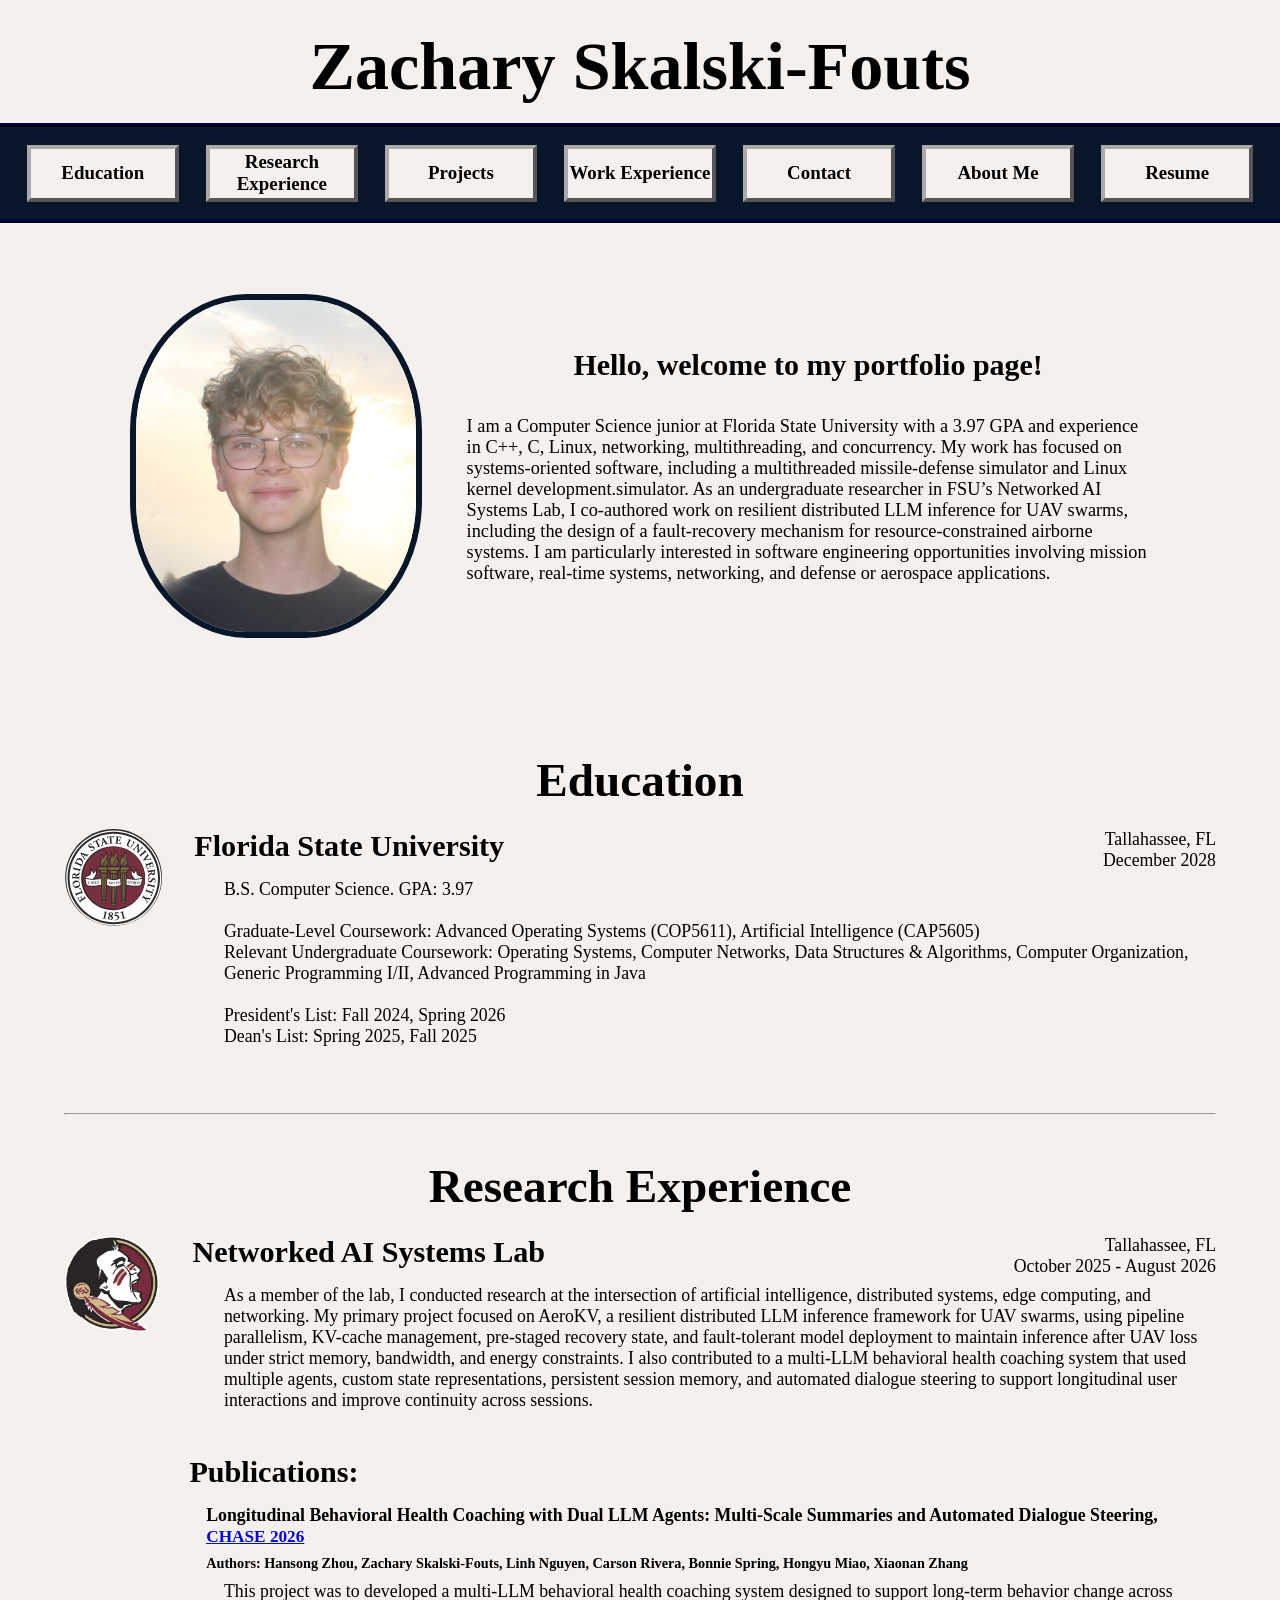
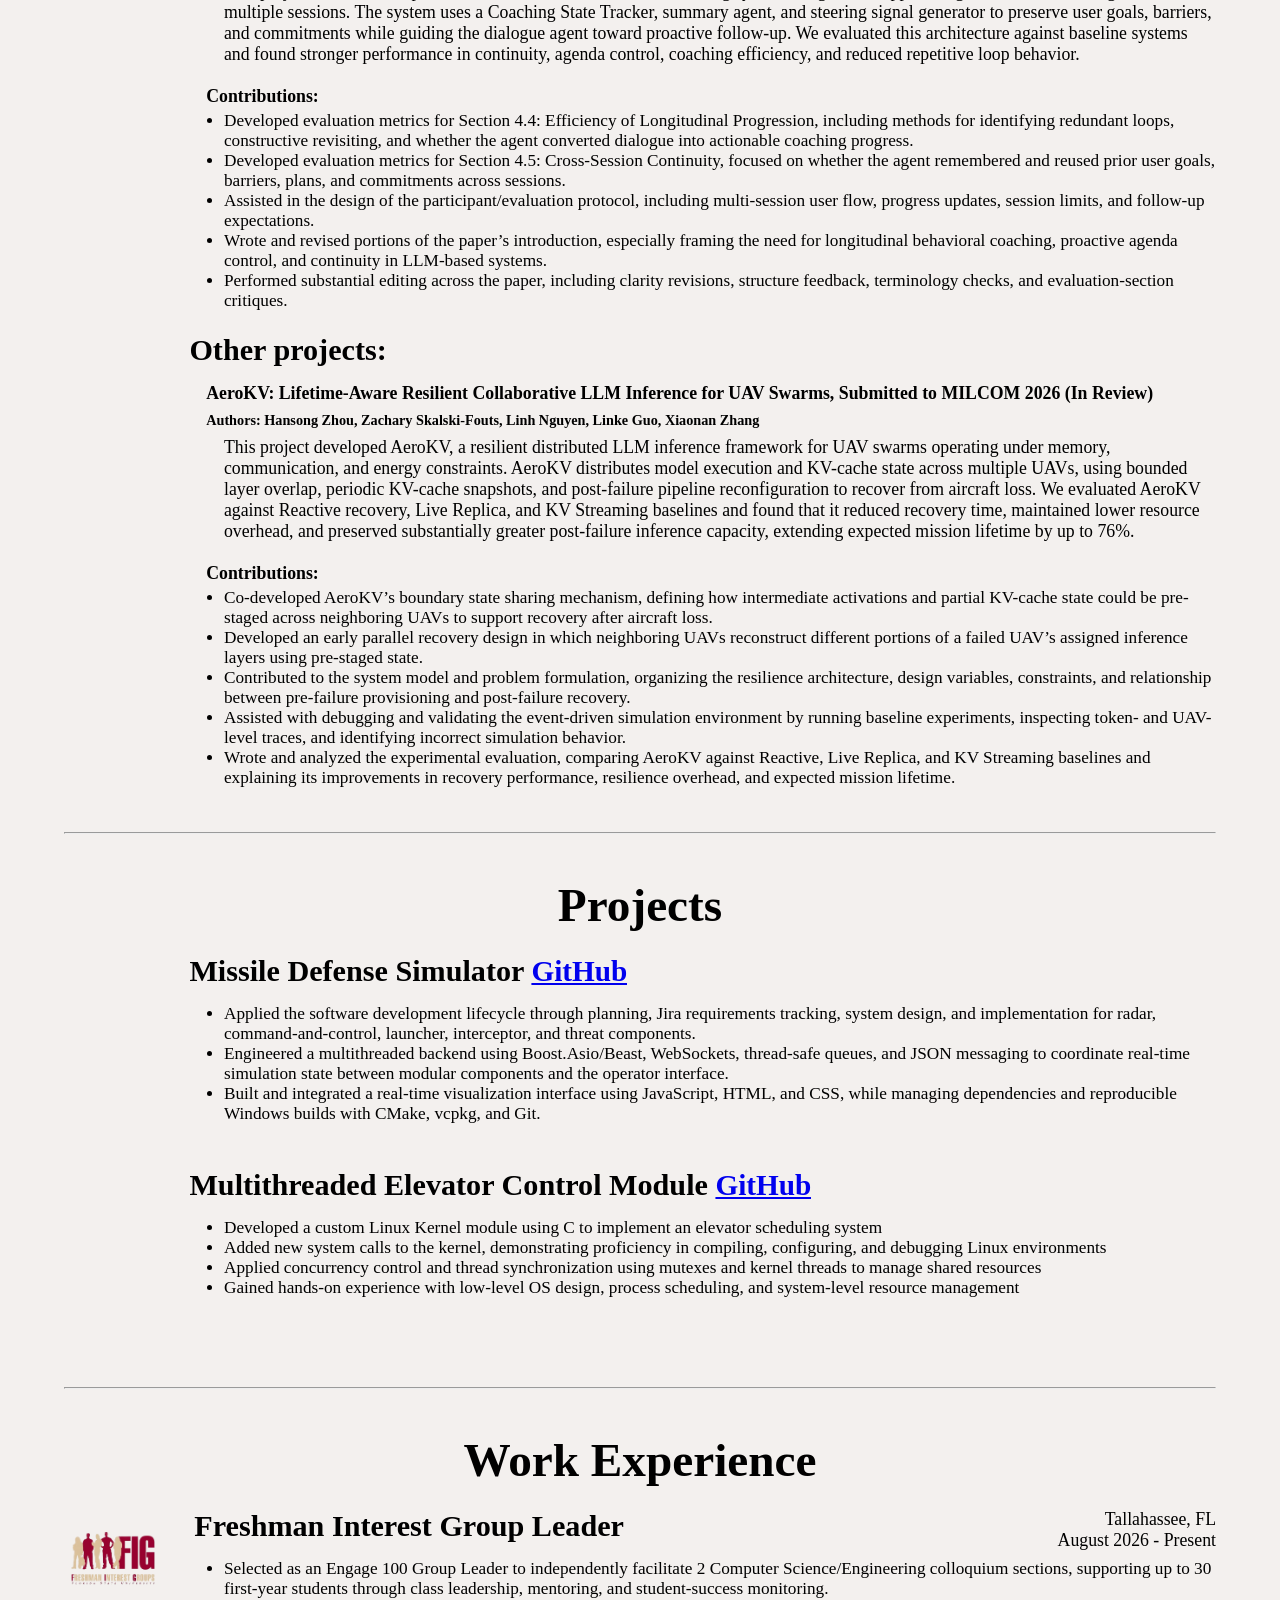
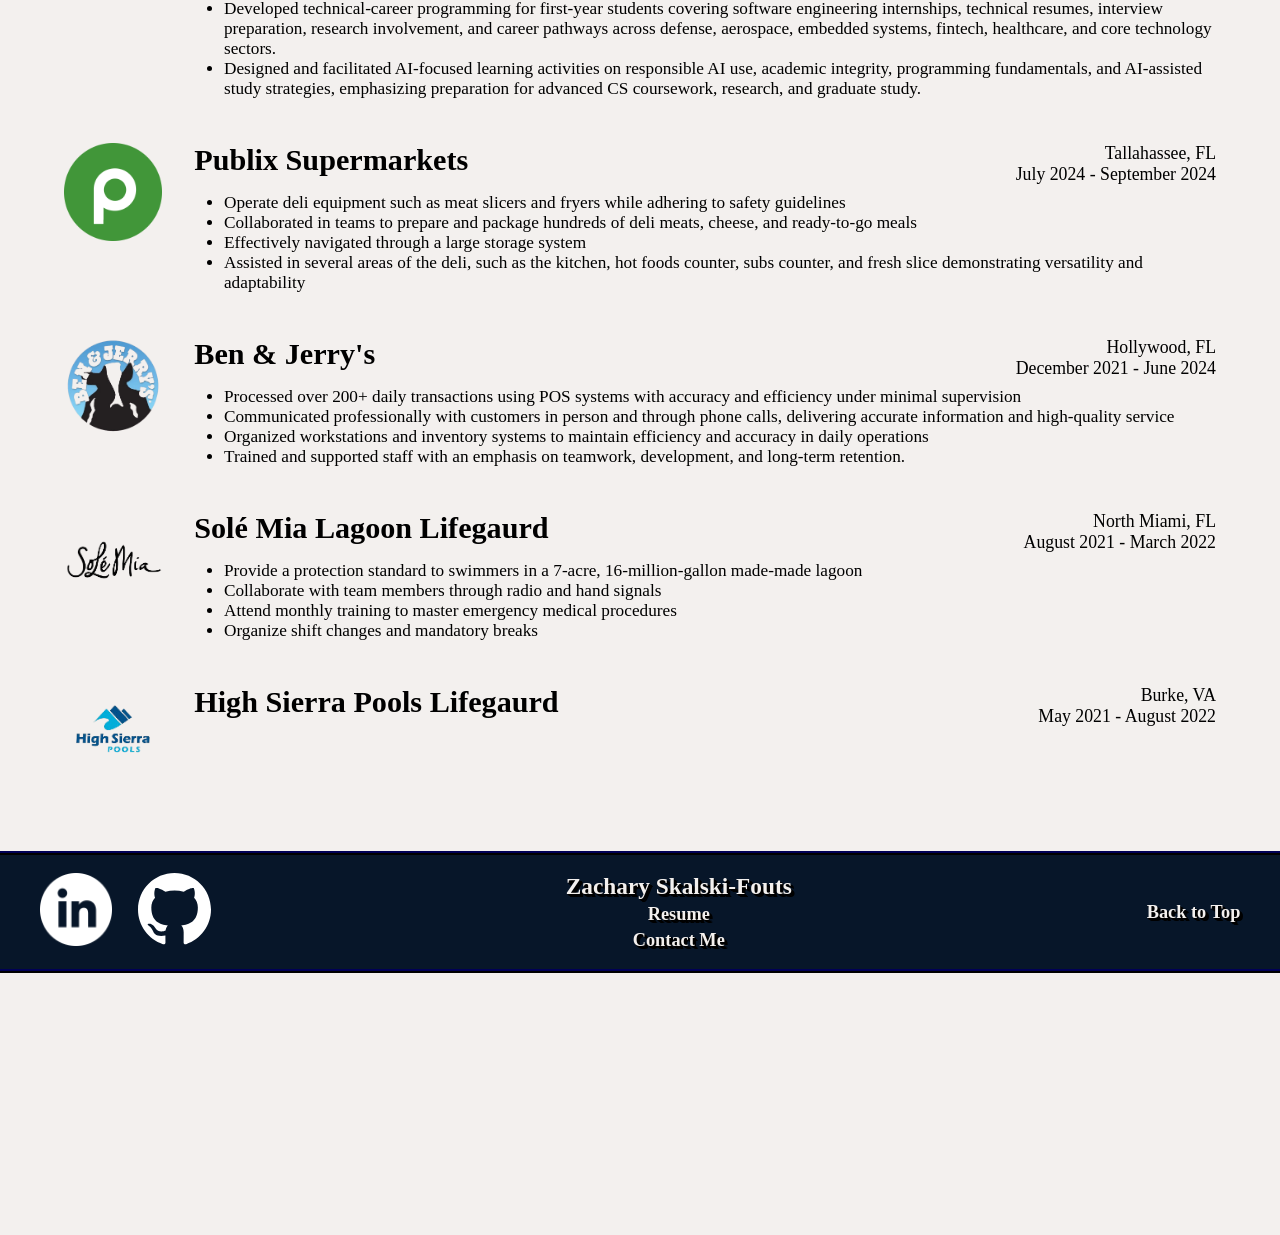
<file: index.html>
<!DOCTYPE html>
<html lang="en-US">
    
    <head>
        <meta charset="UTF-8">
        <meta name="author" content="Zachary Skalski-Fouts">
        <meta name="description" 
            content= "Portfolio website for Zachary Skalski-Fouts, a Computer Science student at Florida State University interested in software engineering, systems programming, AI systems, and defense technology.">

        <title>Zachary Skalski-Fouts</title>

        <!-- light mode -->
        <link rel="icon" href="assets/images/favicon/light_mode_favicon.svg" type="image/svg+xml" media="(prefers-color-scheme: light)">
        <link rel="icon" href="assets/images/favicon/light_mode_favicon.png" type="image/png" media="(prefers-color-scheme: light)">

        <!-- dark mode -->
         <link rel="icon" href="assets/images/favicon/dark_mode_favicon.svg" type="image/svg+xml" media="(prefers-color-scheme: dark)">
         <link rel="icon" href="assets/images/favicon/dark_mode_favicon.png" type="image/png" media="(prefers-color-scheme: dark)">

         <link rel="stylesheet" href="css/main.css" type="text/css">

    </head>

    <body>

        <header>

            <h1>Zachary Skalski-Fouts</h1>

            <nav aria-label="primary-navigation" class="ribbon">
                    <a href="#education">Education</a>
                    <a href="#research-experience">Research Experience</a>
                    <a href="#projects">Projects</a>
                    <a href="#work-experience">Work Experience</a>
                    <a href="contact.html">Contact</a>
                    <a href="about-me.html">About Me</a>
                    <a href="resume.html">Resume</a>
            </nav>

        </header>

        <main class="page-content">

            <article id="info" class="info-section">

                <img src="assets/images/profile_picture.JPG" alt="Portfolio Picture" class="portfolio-picture" title="Zachary Skalski-Fouts" width="473" height="400">                
                    
                <section>
                    <h3 style="font-size:36px;" class="centered-justified">
                            Hello, welcome to my portfolio page!<br><br>
                        
                    </h3>
                    <p class="info-paragraph">
                        I am a Computer Science junior at Florida State University with a 3.97 GPA and experience in C++, C, Linux, networking, multithreading, and concurrency. My work has focused on systems-oriented software, including a multithreaded missile-defense simulator and Linux kernel development.simulator. As an undergraduate researcher in FSU’s Networked AI Systems Lab, I co-authored work on resilient distributed LLM inference for UAV swarms, including the design of a fault-recovery mechanism for resource-constrained airborne systems. I am particularly interested in software engineering opportunities involving mission software, real-time systems, networking, and defense or aerospace applications.

                    </p>                    
                </section>

            </article>

            <article id="education" class="content-section">

                <h2>Education</h2>

                <br>

                <section>                
                   <div class="content-section-title">

                        <div class="content-section-title-photo">
                            <img src="assets/images/logos/fsu-logo-2.svg" alt="Florida State University Logo" title="FSU Logo">
                            <h3>Florida State University</h3>
                        </div>

                        <p>Tallahassee, FL<br>December 2028</p>

                    </div>
                    
                    <div class="content-section-description"> 
                        <p>B.S. Computer Science. GPA: 3.97</p>
                        <br>
                        <p>Graduate-Level Coursework: Advanced Operating Systems (COP5611), Artificial Intelligence (CAP5605)</p>
                        <p>Relevant Undergraduate Coursework: Operating Systems, Computer Networks, Data Structures & Algorithms, Computer Organization, Generic Programming I/II, Advanced Programming in Java</p>
                        <br>
                        <p>President's List: Fall 2024, Spring 2026</p>
                        <p>Dean's List: Spring 2025, Fall 2025</p>
                    </div>

                </section>
                
                <br>

            </article> 

            <hr>

            <article id="research-experience" class="content-section">
                
                <h2>Research Experience</h2>
                <br>
                
                <section>
                    <div class="content-section-title">
                        <div class="content-section-title-photo">
                            <img src="assets/images/logos/fsu-logo.png" alt="Florida State University Logo" title="FSU Logo">
                            <h3>Networked AI Systems Lab</h3>
                        </div>
                        <p>Tallahassee, FL<br>October 2025 - August 2026</p>
                    </div>

                    <div class="content-section-description">
                        <p>As a member of the lab, I conducted research at the intersection of artificial intelligence, distributed systems, edge computing, and networking. My primary project focused on AeroKV, a resilient distributed LLM inference framework for UAV swarms, using pipeline parallelism, KV-cache management, pre-staged recovery state, and fault-tolerant model deployment to maintain inference after UAV loss under strict memory, bandwidth, and energy constraints. I also contributed to a multi-LLM behavioral health coaching system that used multiple agents, custom state representations, persistent session memory, and automated dialogue steering to support longitudinal user interactions and improve continuity across sessions.</p>
                    </div>               
                </section>
                
                <br>
                <br>

                <section>
                    <div class="content-section-title">
                        <div class="content-section-title-photo">
                            <h3>Publications:</h3>
                        </div>
                    </div>
                    
                    <div class="content-section-description">
                        <h4>Longitudinal Behavioral Health Coaching with Dual LLM Agents: Multi-Scale Summaries and Automated Dialogue Steering, <a href="https://www.sciencedirect.com/science/article/abs/pii/S2352648326000620">CHASE 2026</a></h4>
                        <h4 class="authors">Authors: Hansong Zhou, Zachary Skalski-Fouts, Linh Nguyen, Carson Rivera, Bonnie Spring, Hongyu Miao, Xiaonan Zhang</h4>

                        <p>This project was to developed a multi-LLM behavioral health coaching system designed to support long-term behavior change across multiple sessions. The system uses a Coaching State Tracker, summary agent, and steering signal generator to preserve user goals, barriers, and commitments while guiding the dialogue agent toward proactive follow-up. We evaluated this architecture against baseline systems and found stronger performance in continuity, agenda control, coaching efficiency, and reduced repetitive loop behavior.</p>

                        <br>
                        <h5 style="font-weight: bold;">Contributions:</h5>

                        <ul>
                            <li>Developed evaluation metrics for Section 4.4: Efficiency of Longitudinal Progression, including methods for identifying redundant loops, constructive revisiting, and whether the agent converted dialogue into actionable coaching progress.</li>
                            <li>Developed evaluation metrics for Section 4.5: Cross-Session Continuity, focused on whether the agent remembered and reused prior user goals, barriers, plans, and commitments across sessions.</li>
                            <li>Assisted in the design of the participant/evaluation protocol, including multi-session user flow, progress updates, session limits, and follow-up expectations.</li>
                            <li>Wrote and revised portions of the paper’s introduction, especially framing the need for longitudinal behavioral coaching, proactive agenda control, and continuity in LLM-based systems.</li>
                            <li>Performed substantial editing across the paper, including clarity revisions, structure feedback, terminology checks, and evaluation-section critiques.</li>
                        </ul>

                    </div>

                    <br>

                    <div class="content-section-title">
                        <div class="content-section-title-photo">
                            <h3>Other projects:</h3>
                        </div>
                    </div>

                    <div class="content-section-description">
                        <h4>AeroKV: Lifetime-Aware Resilient Collaborative LLM Inference for UAV Swarms, Submitted to MILCOM 2026 (In Review)</h4>
                        <h4 class="authors">Authors: Hansong Zhou, Zachary Skalski-Fouts, Linh Nguyen, Linke Guo, Xiaonan Zhang</h4>

                        <p>This project developed AeroKV, a resilient distributed LLM inference framework for UAV swarms operating under memory, communication, and energy constraints. AeroKV distributes model execution and KV-cache state across multiple UAVs, using bounded layer overlap, periodic KV-cache snapshots, and post-failure pipeline reconfiguration to recover from aircraft loss. We evaluated AeroKV against Reactive recovery, Live Replica, and KV Streaming baselines and found that it reduced recovery time, maintained lower resource overhead, and preserved substantially greater post-failure inference capacity, extending expected mission lifetime by up to 76%.</p>

                        <br>
                        <h5 style="font-weight: bold;">Contributions:</h5>

                        <ul>
                            <li>Co-developed AeroKV’s boundary state sharing mechanism, defining how intermediate activations and partial KV-cache state could be pre-staged across neighboring UAVs to support recovery after aircraft loss.</li>

                            <li>Developed an early parallel recovery design in which neighboring UAVs reconstruct different portions of a failed UAV’s assigned inference layers using pre-staged state.</li>

                            <li>Contributed to the system model and problem formulation, organizing the resilience architecture, design variables, constraints, and relationship between pre-failure provisioning and post-failure recovery.</li>

                            <li>Assisted with debugging and validating the event-driven simulation environment by running baseline experiments, inspecting token- and UAV-level traces, and identifying incorrect simulation behavior.</li>

                            <li>Wrote and analyzed the experimental evaluation, comparing AeroKV against Reactive, Live Replica, and KV Streaming baselines and explaining its improvements in recovery performance, resilience overhead, and expected mission lifetime.</li>
                        </ul>

                    </div>
                    
                </section>

            </article>

            <hr>

            <article id="projects" class="content-section">

                <h2>Projects</h2>

                <br>

                <section>
                    <div class="content-section-title">
                        <div class="content-section-title-photo">
                            <h3>Missile Defense Simulator <a href="https://github.com/zskalski/missile-defense-simulation">GitHub</a></h3>
                        </div>               
                    </div>
                    
                    <div class="content-section-description">
                        <ul>
                            <li>Applied the software development lifecycle through planning, Jira requirements tracking, system design, and implementation for radar, command-and-control, launcher, interceptor, and threat components.</li>

                            <li>Engineered a multithreaded backend using Boost.Asio/Beast, WebSockets, thread-safe queues, and JSON messaging to coordinate real-time simulation state between modular components and the operator interface.</li>

                            <li>Built and integrated a real-time visualization interface using JavaScript, HTML, and CSS, while managing dependencies and reproducible Windows builds with CMake, vcpkg, and Git.</li>
                        </ul>
                    </div>
                </section>
                <br><br>

                <section>
                    <div class="content-section-title">
                        <div class="content-section-title-photo">
                            <h3>Multithreaded Elevator Control Module <a href="https://github.com/zskalski/linux-elevator-control-module">GitHub</a></h3>
                        </div>               
                    </div>
                    
                    <div class="content-section-description">
                        <ul>
                            <li>Developed a custom Linux Kernel module using C to implement an elevator scheduling system</li>
                            <li>Added new system calls to the kernel, demonstrating proficiency in compiling, configuring, and debugging Linux environments</li>
                            <li>Applied concurrency control and thread synchronization using mutexes and kernel threads to manage shared resources</li>
                            <li>Gained hands-on experience with low-level OS design, process scheduling, and system-level resource management</li>
                        </ul>
                    </div>
                </section>
                <br><br>


            </article>

            <hr>

            <article id="work-experience" class="content-section">

                <h2>Work Experience</h2>

                <br>

                <section>
                    <div class="content-section-title">
                        <div class="content-section-title-photo">
                            <img src="assets/images/logos/fig-logo.png" alt="Freshman Interest Group Logo" title="FIG Logo">
                            <h3>Freshman Interest Group Leader</h3>
                        </div>
                        
                        <p>Tallahassee, FL<br>August 2026 - Present</p>
                    </div>
                    
                    <div class="content-section-description">
                        <ul>
                            <li>Selected as an Engage 100 Group Leader to independently facilitate 2 Computer Science/Engineering colloquium sections, supporting up to 30 first-year students through class leadership, mentoring, and student-success monitoring.</li>
                            <li>Developed technical-career programming for first-year students covering software engineering internships, technical resumes, interview preparation, research involvement, and career pathways across defense, aerospace, embedded systems, fintech, healthcare, and core technology sectors.</li>
                            <li>Designed and facilitated AI-focused learning activities on responsible AI use, academic integrity, programming fundamentals, and AI-assisted study strategies, emphasizing preparation for advanced CS coursework, research, and graduate study.</li>
                        </ul>
                    </div>
                </section>
                <br><br>
                <section>
                    <div class="content-section-title">
                        <div class="content-section-title-photo">
                            <img src="assets/images/logos/publix-logo.png" alt="Publix Logo" title="Publix Logo">
                            <h3>Publix Supermarkets</h3>
                        </div>
                        <p>Tallahassee, FL<br>July 2024 - September 2024</p>
                    </div>
                    
                    <div class="content-section-description">
                        <ul>
                            <li>Operate deli equipment such as meat slicers and fryers while adhering to safety guidelines</li>
                            <li>Collaborated in teams to prepare and package hundreds of deli meats, cheese, and ready-to-go meals</li>
                            <li>Effectively navigated through a large storage system</li>
                            <li>Assisted in several areas of the deli, such as the kitchen, hot foods counter, subs counter, and fresh slice demonstrating versatility and adaptability</li>
                        </ul>
                    </div>                    
                </section>
                <br><br>
                <section>
                    <div class="content-section-title">
                        <div class="content-section-title-photo">
                            <img src="assets/images/logos/ben-jerrys-logo.png" alt="Ben & Jerry's Logo" title="Ben & Jerry's Logo">
                            <h3>Ben & Jerry's</h3>
                        </div>
                        <p>Hollywood, FL<br>December 2021 - June 2024</p>
                    </div>
                    
                    <div class="content-section-description">
                        <ul>
                            <li>Processed over 200+ daily transactions using POS systems with accuracy and efficiency under minimal supervision</li>
                            <li>Communicated professionally with customers in person and through phone calls, delivering accurate information and high-quality service</li>
                            <li>Organized workstations and inventory systems to maintain efficiency and accuracy in daily operations</li>
                            <li>Trained and supported staff with an emphasis on teamwork, development, and long-term retention.</li>
                        </ul>
                    </div>
                </section>
                <br><br> 
                <section>
                    <div class="content-section-title">
                        <div class="content-section-title-photo">
                            <img src="assets/images/logos/sole-mia-logo.png" alt="Sol&eacute; Mia Logo" title="Sol&eacute; Mia Logo">
                            <h3>Sol&eacute; Mia Lagoon Lifegaurd</h3>
                        </div>
                        <p>North Miami, FL<br>August 2021 - March 2022</p>
                    </div>
                    
                    <div class="content-section-description">
                        <ul>
                            <li>Provide a protection standard to swimmers in a 7-acre, 16-million-gallon made-made lagoon</li>
                            <li>Collaborate with team members through radio and hand signals</li>
                            <li>Attend monthly training to master emergency medical procedures</li>
                            <li>Organize shift changes and mandatory breaks</li>
                        </ul>
                    </div>
                </section>
                <br><br>
                <section>
                    <div class="content-section-title">
                        <div class="content-section-title-photo">
                            <img src="assets/images/logos/high-sierra-logo.png" alt="High Sierra Pools Logo" title="High Sierra Pools Logo">
                            <h3>High Sierra Pools Lifegaurd</h3>
                        </div>
                        <p>Burke, VA<br>May 2021 - August 2022</p>
                    </div>
                    
                    <div class="content-section-description">
                    </div>
                </section>
                <br><br>
            </article>

        </main>

        <footer>
            <article class="footer-row">
                <section class="footer-icons">
                    <a href="https://www.linkedin.com/in/zachary-skalski-fouts/">
                        <img src="assets/images/logos/linkedin-logo.png" alt="LinkedIn Logo" title="LinkedIn" width="100" height="100">
                    </a>
                    <a href="https://github.com/zskalski">
                        <img src="assets/images/logos/github-logo.svg" alt="LinkedIn Logo" title="LinkedIn" width="100" height="100">
                    </a>
                </section>            
                
                <section class="footer-info">
                    <a style="font-size:28px;" href="about-me.html">Zachary Skalski-Fouts</a>
                    <a href="resume.html">Resume</a>
                    <a href="contact.html">Contact Me</a>
                </section>

                <section>
                    <a href="#">Back to Top</a>
                </section>
            </article>
        </footer>

    </body>

</html>
</file>
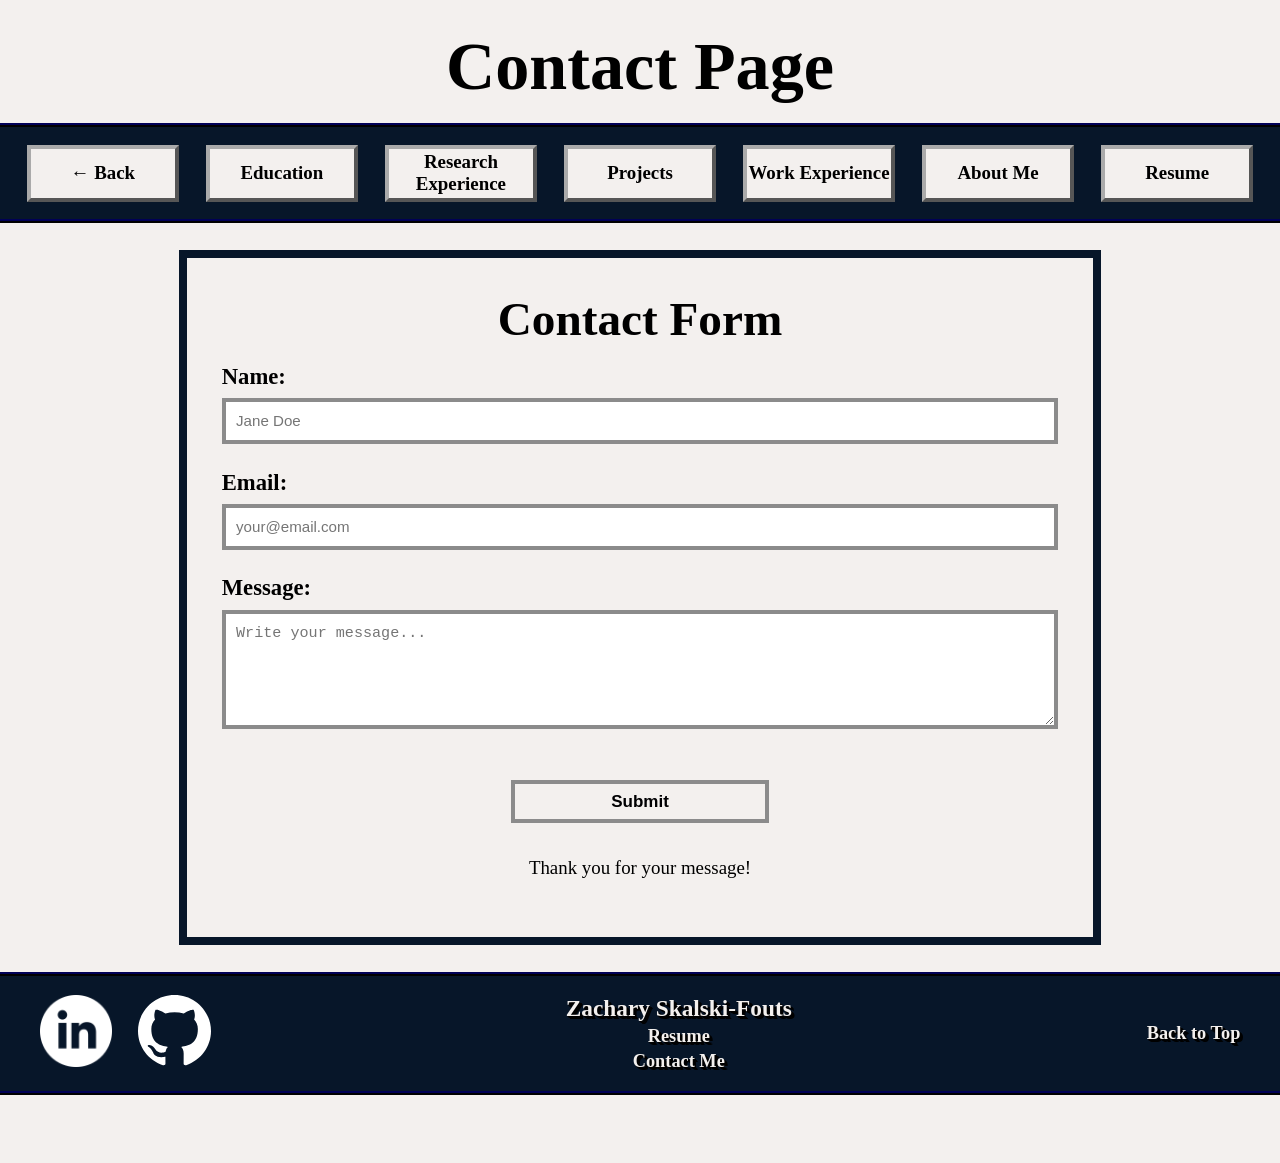
<file: contact.html>
<!DOCTYPE html>
<html>

    <head>
        <meta charset="UTF-8">
        <meta name="author" content="Zachary Skalski-Fouts">
        <meta name="description" 
            content= "Zachary Skalski-Fouts's contact page.">  <!-- TO DO: add more about the description here! -->

        <title>About Me</title>

        <!-- light mode -->
        <link rel="icon" href="assets/images/favicon/light_mode_favicon.svg" type="image/svg+xml" media="(prefers-color-scheme: light)">
        <link rel="icon" href="assets/images/favicon/light_mode_favicon.png" type="image/png" media="(prefers-color-scheme: light)">

        <!-- dark mode -->
         <link rel="icon" href="assets/images/favicon/dark_mode_favicon.svg" type="image/svg+xml" media="(prefers-color-scheme: dark)">
         <link rel="icon" href="assets/images/favicon/dark_mode_favicon.png" type="image/png" media="(prefers-color-scheme: dark)">
    
        <link rel="stylesheet" href="css/main.css" type="text/css">
    </head>

    <body>

        <header>

            <h1>Contact Page</h1>

            <nav aria-label="primary-navigation" class="ribbon">
                    <a href="index.html">← Back</a>
                    <a href="index.html#education">Education</a>
                    <a href="index.html#research-experience">Research Experience</a>
                    <a href="index.html#projects">Projects</a>
                    <a href="index.html#work-experience">Work Experience</a>
                    <a href="about-me.html">About Me</a>
                    <a href="resume.html">Resume</a>
                    
            </nav>

        </header>


        <main class="page-content">

            <form class="contact-form" action="https://api.web3forms.com/submit" method="POST">

                <h2>Contact Form</h2>
                
                <input type="hidden" name="access_key" value="7f737b1b-cf0f-47a1-a52e-ef9e26e84341">
                
                <label for="name">Name:</label>
                <input type="text" id="name" name="name" placeholder="Jane Doe" required>
                
                <label for="email">Email:</label>
                <input type="email" id="email" name="email" placeholder="your@email.com" required>
                
                <label for="message">Message:</label>
                <textarea name="message" id="message" rows="5" placeholder="Write your message..."></textarea>
                
                <button type="submit">Submit</button>

                <p>Thank you for your message!</p>
            </form>

        </main>

        <footer>
            <article class="footer-row">
                <section class="footer-icons">
                    <a href="https://www.linkedin.com/in/zachary-skalski-fouts/">
                        <img src="assets/images/logos/linkedin-logo.png" alt="LinkedIn Logo" title="LinkedIn" width="100" height="100">
                    </a>
                    <a href="https://github.com/zskalski">
                        <img src="assets/images/logos/github-logo.svg" alt="LinkedIn Logo" title="LinkedIn" width="100" height="100">
                    </a>
                </section>            
                
                <section class="footer-info">
                    <a style="font-size:28px;" href="about-me.html">Zachary Skalski-Fouts</a>
                    <a href="resume.html">Resume</a>
                    <a href="contact.html">Contact Me</a>
                </section>

                <section>
                    <a href="#">Back to Top</a>
                </section>
            </article>
        </footer>

    </body>

</html>
</file>
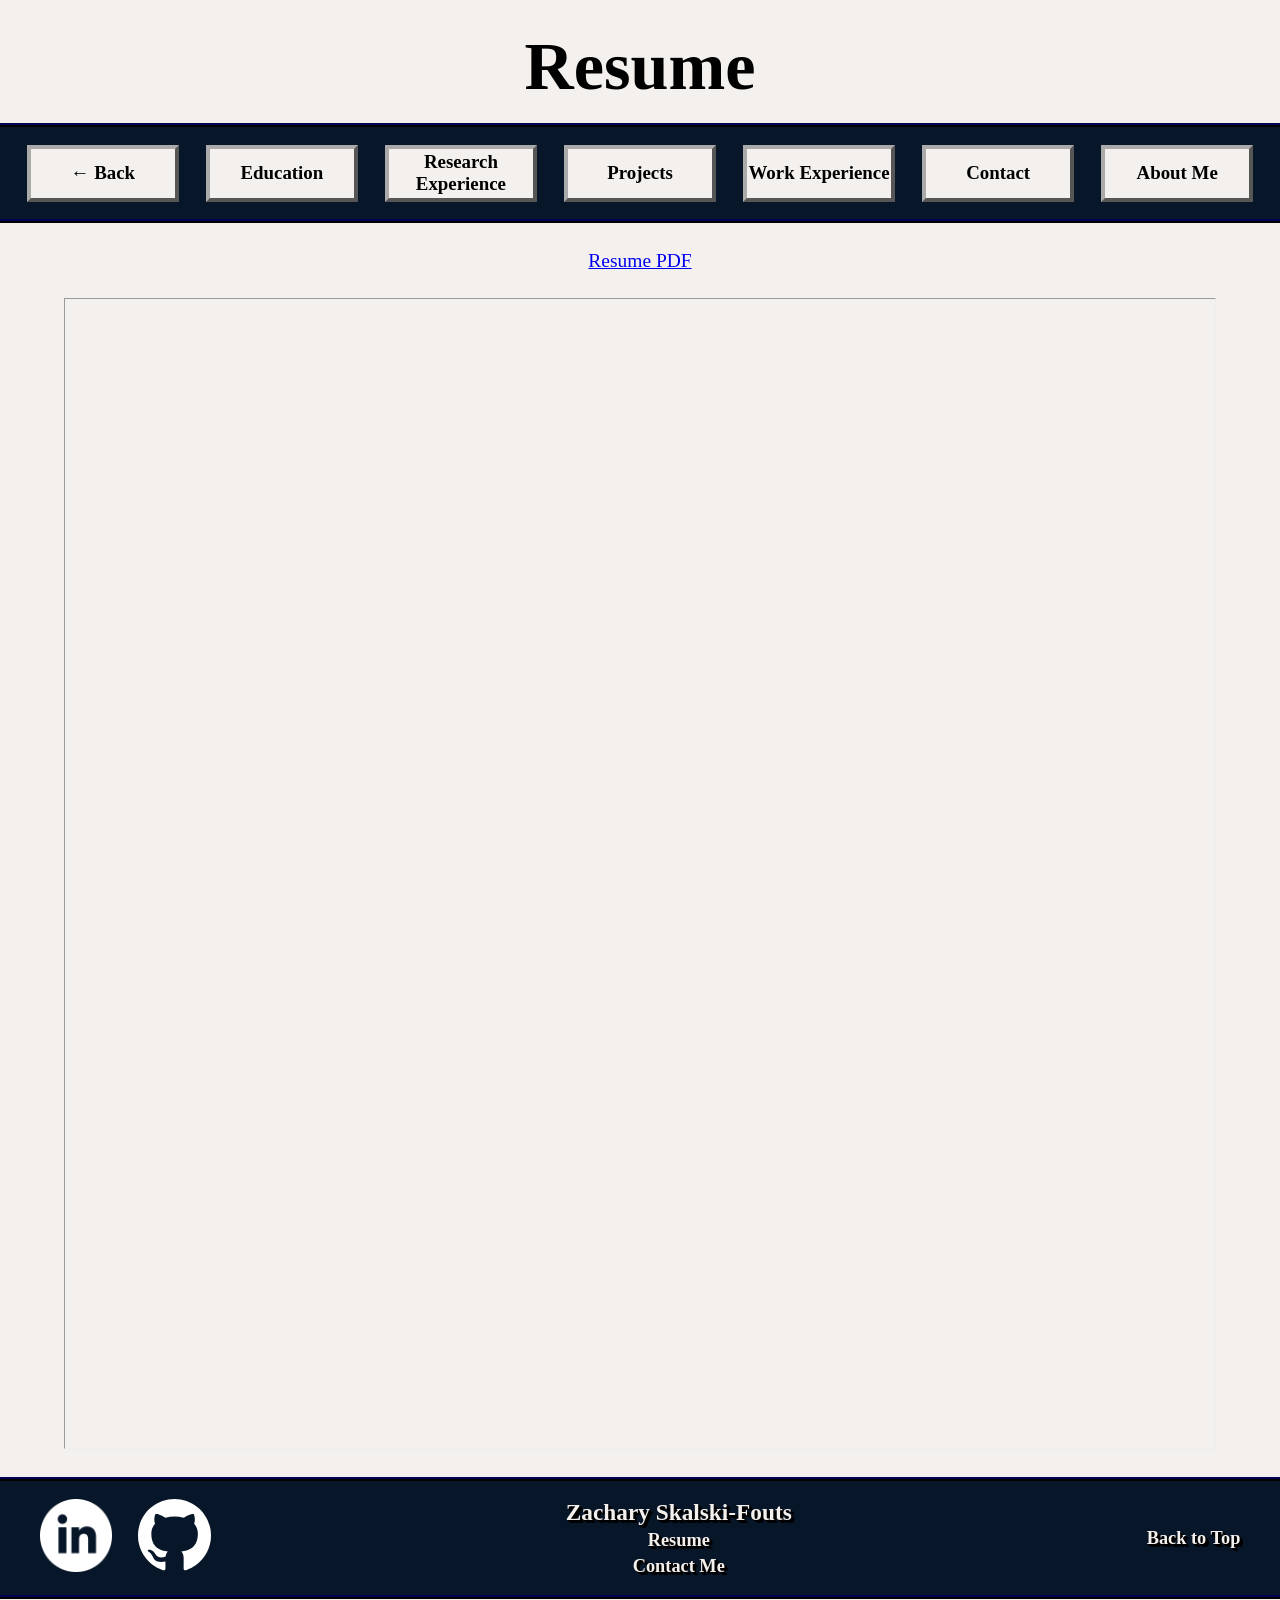
<file: resume.html>
<!DOCTYPE html>
<html>

    <head>
        <meta charset="UTF-8">
        <meta name="author" content="Zachary Skalski-Fouts">
        <meta name="description" 
            content= "Zachary Skalski-Fouts's about me page.">  <!-- TO DO: add more about the description here! -->

        <title>About Me</title>

        <!-- light mode -->
        <link rel="icon" href="assets/images/favicon/light_mode_favicon.svg" type="image/svg+xml" media="(prefers-color-scheme: light)">
        <link rel="icon" href="assets/images/favicon/light_mode_favicon.png" type="image/png" media="(prefers-color-scheme: light)">

        <!-- dark mode -->
         <link rel="icon" href="assets/images/favicon/dark_mode_favicon.svg" type="image/svg+xml" media="(prefers-color-scheme: dark)">
         <link rel="icon" href="assets/images/favicon/dark_mode_favicon.png" type="image/png" media="(prefers-color-scheme: dark)">
    
        <link rel="stylesheet" href="css/main.css" type="text/css">
    </head>

    <body>

        <header>

            <h1>Resume</h1>

            <nav aria-label="primary-navigation" class="ribbon">
                    <a href="index.html">← Back</a>
                    <a href="index.html#education">Education</a>
                    <a href="index.html#research-experience">Research Experience</a>
                    <a href="index.html#projects">Projects</a>
                    <a href="index.html#work-experience">Work Experience</a>
                    <a href="contact.html">Contact</a>
                    <a href="about-me.html">About Me</a>
            </nav>

        </header>

        <main class="resume">

                <a href="assets/zachary.skalski-fouts.resume.pdf" target="_blank">Resume PDF</a>

            <iframe src="assets/zachary.skalski-fouts.resume.pdf#navpanes=0"
                    width="100%"
                    height="1000px">
            </iframe>

        </main>

        <footer>
            <article class="footer-row">
                <section class="footer-icons">
                    <a href="https://www.linkedin.com/in/zachary-skalski-fouts/">
                        <img src="assets/images/logos/linkedin-logo.png" alt="LinkedIn Logo" title="LinkedIn" width="100" height="100">
                    </a>
                    <a href="https://github.com/zskalski">
                        <img src="assets/images/logos/github-logo.svg" alt="LinkedIn Logo" title="LinkedIn" width="100" height="100">
                    </a>
                </section>            
                
                <section class="footer-info">
                    <a style="font-size:28px;" href="about-me.html">Zachary Skalski-Fouts</a>
                    <a href="resume.html">Resume</a>
                    <a href="contact.html">Contact Me</a>
                </section>

                <section>
                    <a href="#">Back to Top</a>
                </section>
            </article>
        </footer>

    </body>

</html>
</file>
<file: css/main.css>
/*
    Color Palette
        Off-white: #f3f0ee      (main content background)
        Dark Navy: #071629      (ribbon + footer background)
        Black Navy: #000002     (ribbon + footer outline)
        Light Gray: #adadad     (hover over)
*/


* {
    box-sizing: border-box;
    margin: 0;
    padding: 0;
    zoom: 0.97;
}

html {
    font-size: 22px;
    background-color: #f3f0ee;
}

h1 {
    font-size: 3.5rem;
    color: black;
    text-align: center;
    padding-top: 30px;
    padding-bottom: 20px;
}

h2 {
    font-size: 2.5rem;
    text-align: center;
}

h3 {
    font-size: 1.75rem;
}

p {

}

.ribbon {
    display: flex; 

    justify-content: space-evenly;
    align-items: center;
    text-align: center;
    
    margin-top: 0;
    margin-bottom: 30px;
    margin-left: 0;
    margin-right: 0;

    padding-top: 20px;
    padding-bottom: 20px;
    padding-right: 30px;
    padding-left: 30px;

    gap: 30px;

    background-color: #071629;

    border-top: 5px ridge #000002;
    border-bottom: 5px ridge #000002;
}

.ribbon a {
    background-color:#f3f0ee;
    color: rgb(0, 0, 0);
    max-width: 300px;
    width: 100%;
    padding-right: 0.10%;
    padding-left: 0.10%;
    height: 3rem;
    border: 5px outset rgb(170, 170, 170);
    text-decoration: none;
    font-weight: bold;
    display: grid;
    align-items: center;
    text-align: center;
}

.ribbon a:hover {
    background-color: #adadad;
}

.page-content {
    margin-left: 5%;
    margin-right: 5%;
}

.centered-justified {
    text-align: center;
}

.left-justified {
    text-align: left;
}

.center-img {
    display: block;
    margin: auto;
}

.info-section {
    display: flex;
    align-items: center;
    justify-content: center;
    gap: 50px;
    margin: 30px;
    width: fit-content;
    margin-top: 80px;
    margin-bottom: 80px;
    margin-left: auto;
    margin-right: auto;
}

.info-paragraph {
    max-width: 820px;
}
.portfolio-picture {
    object-fit: cover;
    width: 340px;
    height: 400px;
    border-radius: 40%;
    border: 7px solid #071629;
}

.content-section {
    display: flex;
    flex-direction: column;
    padding-top: 50px;
    padding-bottom: 50px;
}

.content-section p {
    padding-left: 8rem;
    text-indent: 2rem hanging;
}

.content-section ul {
    padding-left: 9rem;
}

.content-section-title {
    display: flex;
    justify-content: space-between;
    text-align: right;
}

.content-section-title h3 {
    margin-bottom: 0px;
    white-space: nowrap;
    overflow: hidden;
    width: fit-content;
}

.content-section-title p {
    padding-left: 0;
    padding-top: -100px;
    text-indent: 0;
    display: flex;
    justify-content: flex-start;
}

.content-section-title-photo {
    display: flex; 
    justify-content: right;
    text-align: right;
    align-items: right;
    gap: 40px;
    height: 130px;
    max-height: 130px;
    width: fit-content;
}

.content-section-title-photo img {
    max-width: 125px;
    width: fit-content;
    max-height: 125px;
    object-fit: contain;
}

.content-section-title-photo:not(:has(img)) h3 {
    margin-left: 160px;
}

.content-section-description {
    margin-top: -3rem;
}

.content-section-description h4 {
    font-weight: bold;
    padding-left: 8rem;
}

.authors {
    padding-top: 10px;
    padding-bottom: 10px;
    padding-left: 8rem;
    font-size: 0.80rem;
}

.content-section-description h5 {
    font-weight: bold;
    padding-left: 8rem;
    font-size: 1rem;
    padding-bottom: 5px;
}

.content-section-description p {
    padding-left: 9rem;
    text-indent: 0rem hanging;
}

footer {
    display: flex;
    align-items: center;
    justify-content: space-between;
    margin-top: 30px;
    margin-bottom: 0px;
    margin-left: 0;
    margin-right: 0;

    padding-top: 20px;
    padding-bottom: 20px;
    padding-right: 30px;
    padding-left: 30px;

    gap: 30px;

    background-color: #071629;

    border-top: 5px ridge #000002;
    border-bottom: 5px ridge #000002;
}

.footer-row {
    display: flex;
    justify-content: space-between;
    align-items: center;

    max-width: 98%;
    width: 100%;
    gap: 40px;
    margin: auto;
}

.footer-info {
    display: flex;
    flex-direction: column;
    gap: 5px;
    align-items: center;
    justify-content: center;    
}

.footer-icons {
    display: flex;
    gap: 30px;
    justify-content: center;
    align-items: center;
}

.footer-icons img {
    width: 90px;
    height: 90px;
    filter: invert(100%)
}

.footer-icons img:hover {
    filter: invert(35%);
}

footer a {
    color: #f3f0ee;
    text-shadow:
    1px 1px 0px black,
    2px 2px 0px black,
    3px 3px 0px black,
    4px 4px 0px black;
    max-width: 300px;
    text-decoration: none;
    font-weight: bold;
}

footer a:hover {
    color: #adadad;
}

.contact-form {
    display: flex;
    align-items: center;
    flex-direction: column;
    margin-left: 10%;
    margin-right: 10%;
    padding-top: 3%;
    padding-bottom: 5%;
    padding-left: 3%;
    padding-right: 3%;
    background-color: #f3f0ee;
    border: 10px solid #071629
}

.contact-form input {
    width: 100%;
    padding: 12px;
    font-size: 0.8rem;
    margin-bottom: 30px;
    border: 5px solid #8b8b8b;
}

.contact-form textarea {
    width: 100%;
    padding: 12px;
    font-size: 0.8rem;
    margin-bottom: 60px;;
    border: 5px solid #8b8b8b;
}

.contact-form label {
    font-size: 1.2rem;
    display: block;
    text-align: left;
    width: 100%;
    margin-bottom: 10px;;
    font-weight: bold;
    color: black;
}

.contact-form button {
    width: 300px;
    height: 50px;
    font-size: 0.9rem;
    background-color: #f3f0ee;
    font-weight: bold;
    color: #000002;
    border: 5px solid #8b8b8b;
}

.contact-form button:hover {
    background-color: #adadad;
}

.contact-form p {
    margin-top: 40px;;
}

.contact-form h2 {
    margin-bottom: 20px;
}

.resume {
    display: flex;
    flex-direction: column;
    text-align: center;
    align-items: center;
}

.resume a {
    margin-bottom: 30px;;
    width: fit-content;
    height: fit-content;
}

.resume iframe {
    width: 90%;
    height: 1300px;
    margin-left: 5%;
    margin-right: 5%;
}

.content-section-about {
    display: flex;
    flex-direction: column;
    padding-top: 50px;
    padding-bottom: 50px;
}

.content-section-about h3 {
    text-align: center;
    margin-top: 5px;
    margin-bottom: 5px;
    font-size: 2.3rem;
}

.portrait {
    display: grid;
    place-items: center;
}

.portrait img {
    max-width: 600px;
    height: auto;
    outline: 8px solid #071629;
    outline-offset: 5px;
    border: 5px solid #071629;
}

.portrait h2 {
    margin-bottom: 40px;
}

.portrait p {
    margin-top: 50px;
    font-size: 1.1rem;
}

.interest-table {
    display: grid;
    grid-template-columns: repeat(2, 300px);
    justify-content: center;
    column-gap: 60px;
    row-gap: 8px;

    font-size: 1.4rem;
    margin: 20px auto;
    padding-left: 80px;
}

.interest-table li {
    padding-top: 3px;
    padding-bottom: 3px;
    text-align: left;
}

.hobbies {
    max-width: 80%;
    margin-left: auto;
    margin-right: auto;
    padding-top: 20px;
    padding-bottom: 50px;
}

.hobbies h4 {
    font-size: 1.5rem;
    margin-bottom: 10px;

}

.hobbies h5 {
    font-size: 1.2rem;
    margin-bottom: 5px;
    margin-left: 50px;
    text-align: left;    
    text-decoration: underline;
}

.hobby-description {
    margin-top: 15px;
    margin-left: 100px;
    margin-bottom: 30px;

    display: flex;
    align-items: flex-start;
    gap: 40px;

    width: 100%;
}

.hobby-text {
    flex: 1 1 0;
    min-width: 0;
    max-width: 400px;
}

.hobby-text p {
    overflow-wrap: break-word;
    word-break: break-word;
}

.hobby-description img {
    width: 300px;
    max-width: 35%;
    height: auto;
    flex-shrink: 0;
}

.movies-description {
    display: block;
    max-width: 80%;
}

.movie-list {
    display: grid;
    grid-template-columns: repeat(3, 1fr);
    gap: 35px;
    width: 100%;
    max-width: 900px;
}

.movie-card {
    text-align: center;
}

.movie-card h6 {
    font-size: 1rem;
    margin-bottom: 10px;
}

.movie-card img {
    width: 100%;
    max-width: 220px;
    aspect-ratio: 2 / 3;
    object-fit: cover;
    background-color: #adadad;
    border: 4px solid #071629;
}

@media (max-width: 800px) {
    .hobbies {
        max-width: 90%;
    }

    .hobby-description {
        flex-direction: column;
    }

    .hobby-description img {
        width: 100%;
        max-width: 350px;
    }

}
</file>
